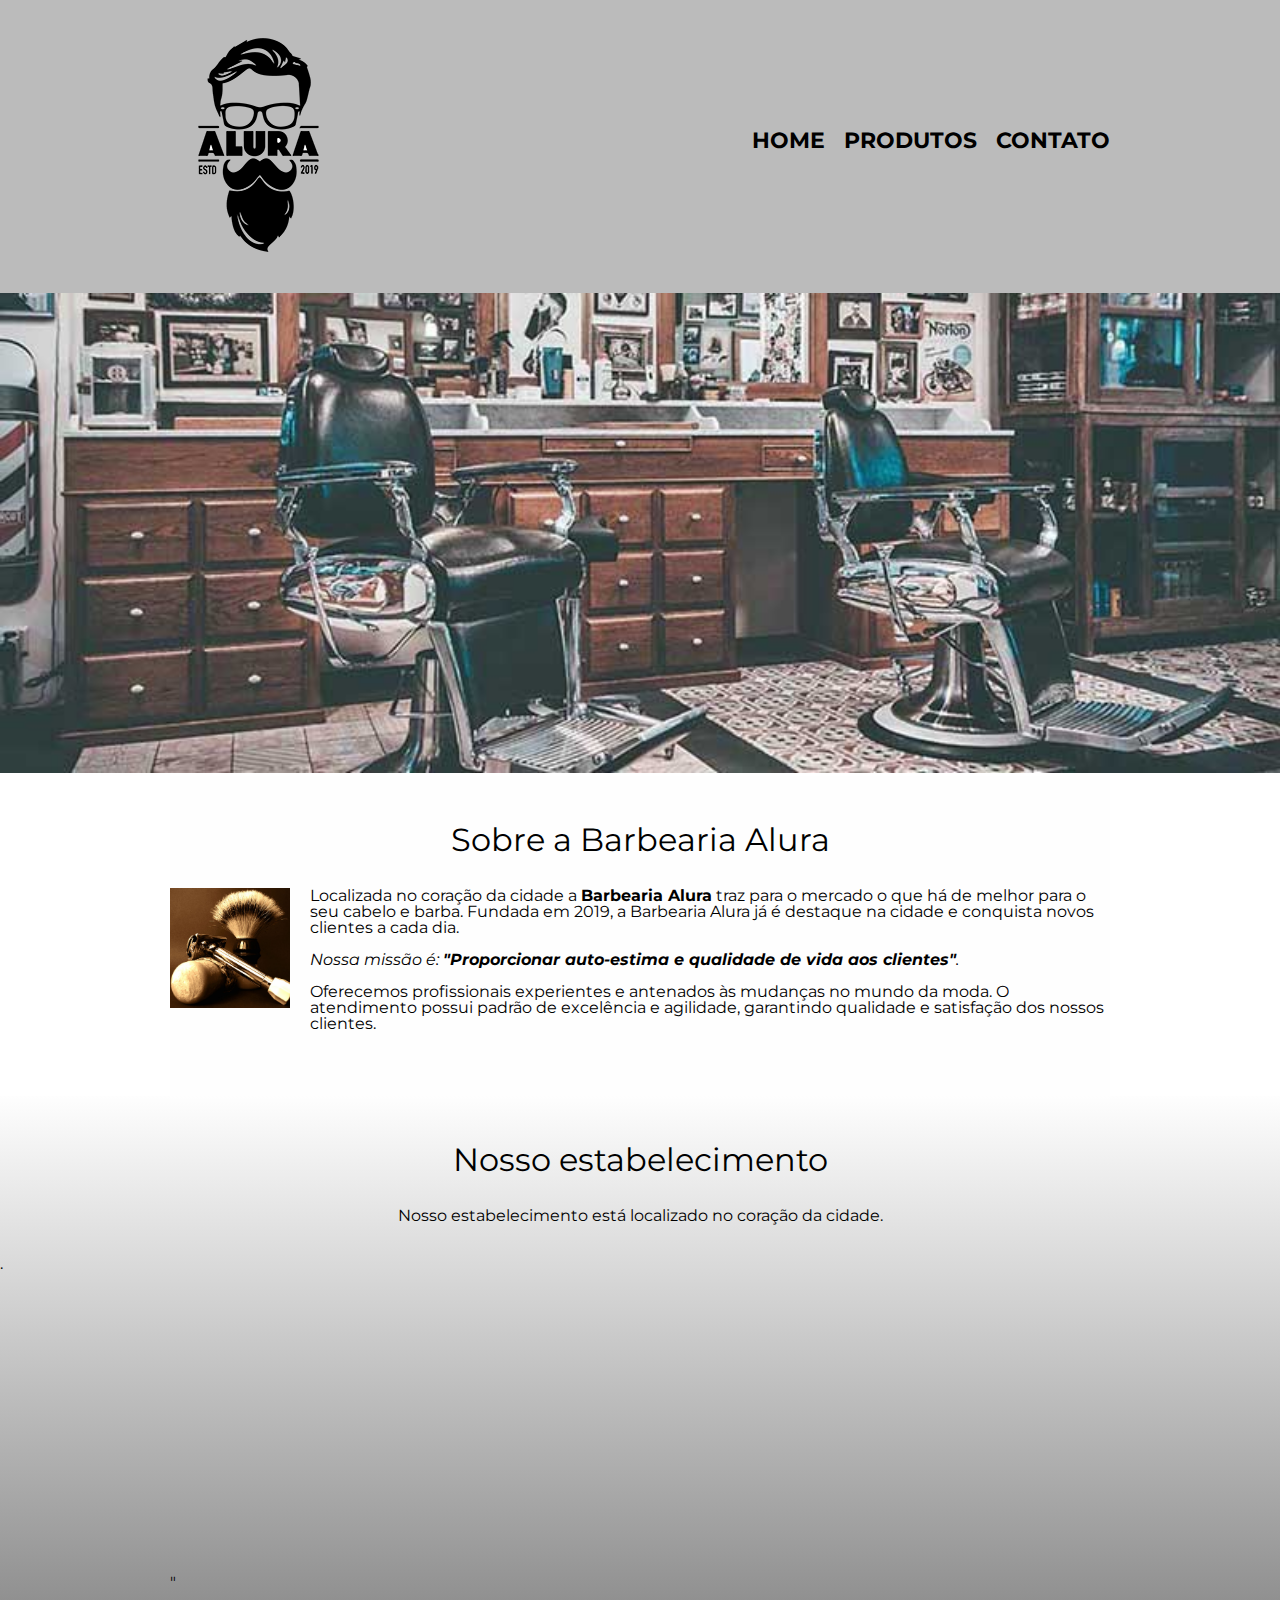
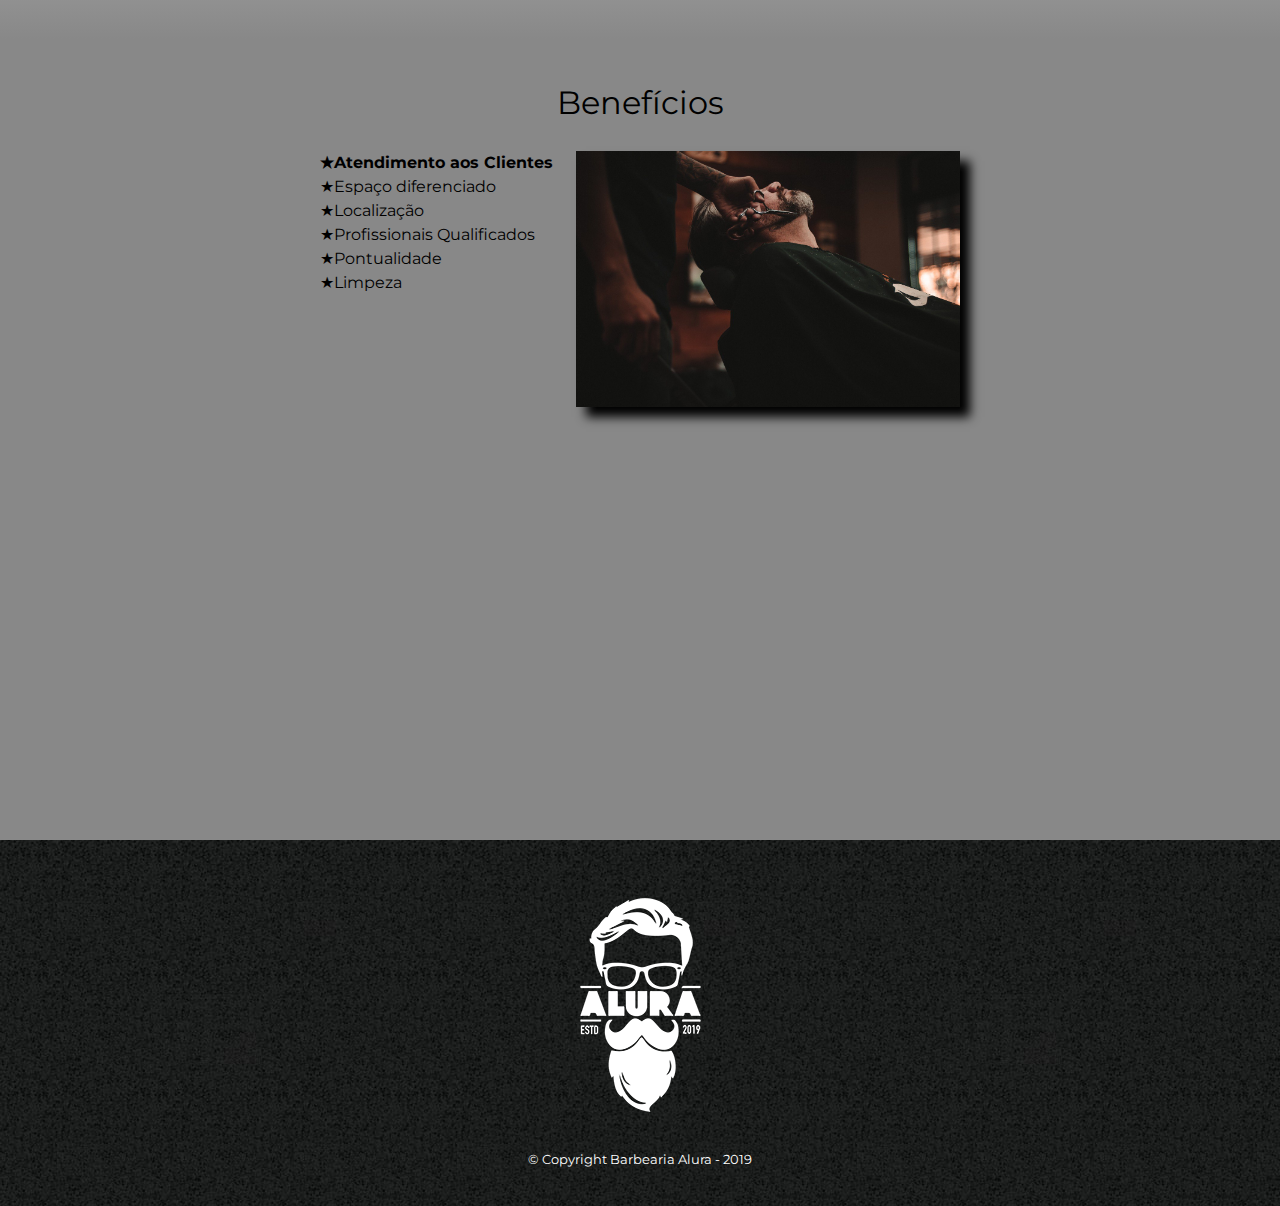
<file: index.html>
<!DOCTYPE html>
<html lang="pt-br">
	<head>
		<meta charset="UTF-8">
		<meta name="viewport" content="width=device-width">
		<title>Barbearia Alura</title>
		
		<link rel="stylesheet" href="reset.css">
		<link rel="stylesheet" href="style.css">
		<link href="https://fonts.googleapis.com/css?family=Montserrat&display=swap" rel="stylesheet">
	</head>

	<body>
		<header>
			<div class="caixa">
				<h1><img src="logo.png"></h1>

				<nav>
					<ul>
						<li><a href="index.html">Home</a></li>
						<li><a href="produtos.html">Produtos</a></li>
						<li><a href="contato.html">Contato</a></li>
					</ul>
				</nav>
			</div>
		</header>
			
		<img class="banner" src="banner.jpg">
		<main>
		<section class="principal">
			<h2 class="titulo-principal">Sobre a Barbearia Alura</h2>

			<img class="utensilios" src="utensilios.jpg" alt="Utensilios de um barbeiro.">
	 
			<p>Localizada no coração da cidade a <strong>Barbearia Alura</strong> traz para o mercado o que há de melhor para o seu cabelo e barba. Fundada em 2019, a Barbearia Alura já é destaque na cidade e conquista novos clientes a cada dia.</p>

			<p id="missao"><em>Nossa missão é: <strong>"Proporcionar auto-estima e qualidade de vida aos clientes"</strong>.</em></p>

			<p>Oferecemos profissionais experientes e antenados às mudanças no mundo da moda. O atendimento possui padrão de excelência e agilidade, garantindo qualidade e satisfação dos nossos clientes.</p>
		</section>

		<section class="mapa"> 
			<h3 class="titulo-principal">Nosso estabelecimento</h3>
			<p> Nosso estabelecimento está localizado no coração da cidade.</p>.

			<div class="mapa-conteudo">
				<iframe src="https://www.google.com/maps/embed?pb=!1m18!1m12!1m3!1d234012.7014855587!2d-46.77254038359378!3d-23.588244300000003!2m3!1f0!2f0!3f0!3m2!1i1024!2i768!4f13.1!3m3!1m2!1s0x94ce5a2b2ed7f3a1%3A0xab35da2f5ca62674!2sCaelum%20-%20Escola%20de%20Tecnologia!5e0!3m2!1spt-BR!2sbr!4v1624922949413!5m2!1spt-BR!2sbr" width="100%" height="300" style="border:0;" allowfullscreen="" loading="lazy"></iframe>"
			</div>	

		</section>

		<section class="beneficios">
			<h3 class="titulo-principal">Benefícios</h3>

				<div class="conteudo-beneficios">
				<ul class="lista-beneficios">
					<li class="itens">Atendimento aos Clientes</li>
					<li class="itens">Espaço diferenciado</li>
					<li class="itens">Localização</li>
					<li class="itens">Profissionais Qualificados</li>
					<li class="itens">Pontualidade</li>
					<li class="itens">Limpeza</li>
				</ul><img src="beneficios.jpg" class="imagem-beneficios">
			</div>

			<div class="video">
				<iframe width="100%" height="315" src="https://www.youtube.com/embed/wcVVXUV0YUY" title="YouTube video player" frameborder="0" allow="accelerometer; autoplay; clipboard-write; encrypted-media; gyroscope; picture-in-picture" allowfullscreen>
				</iframe>
			</div>	
		</section>
	</main>

		<footer>
			<img src="logo-branco.png">
			<p class="copyright">&copy; Copyright Barbearia Alura - 2019</p>
		</footer>
	</body>
</html>
</file>
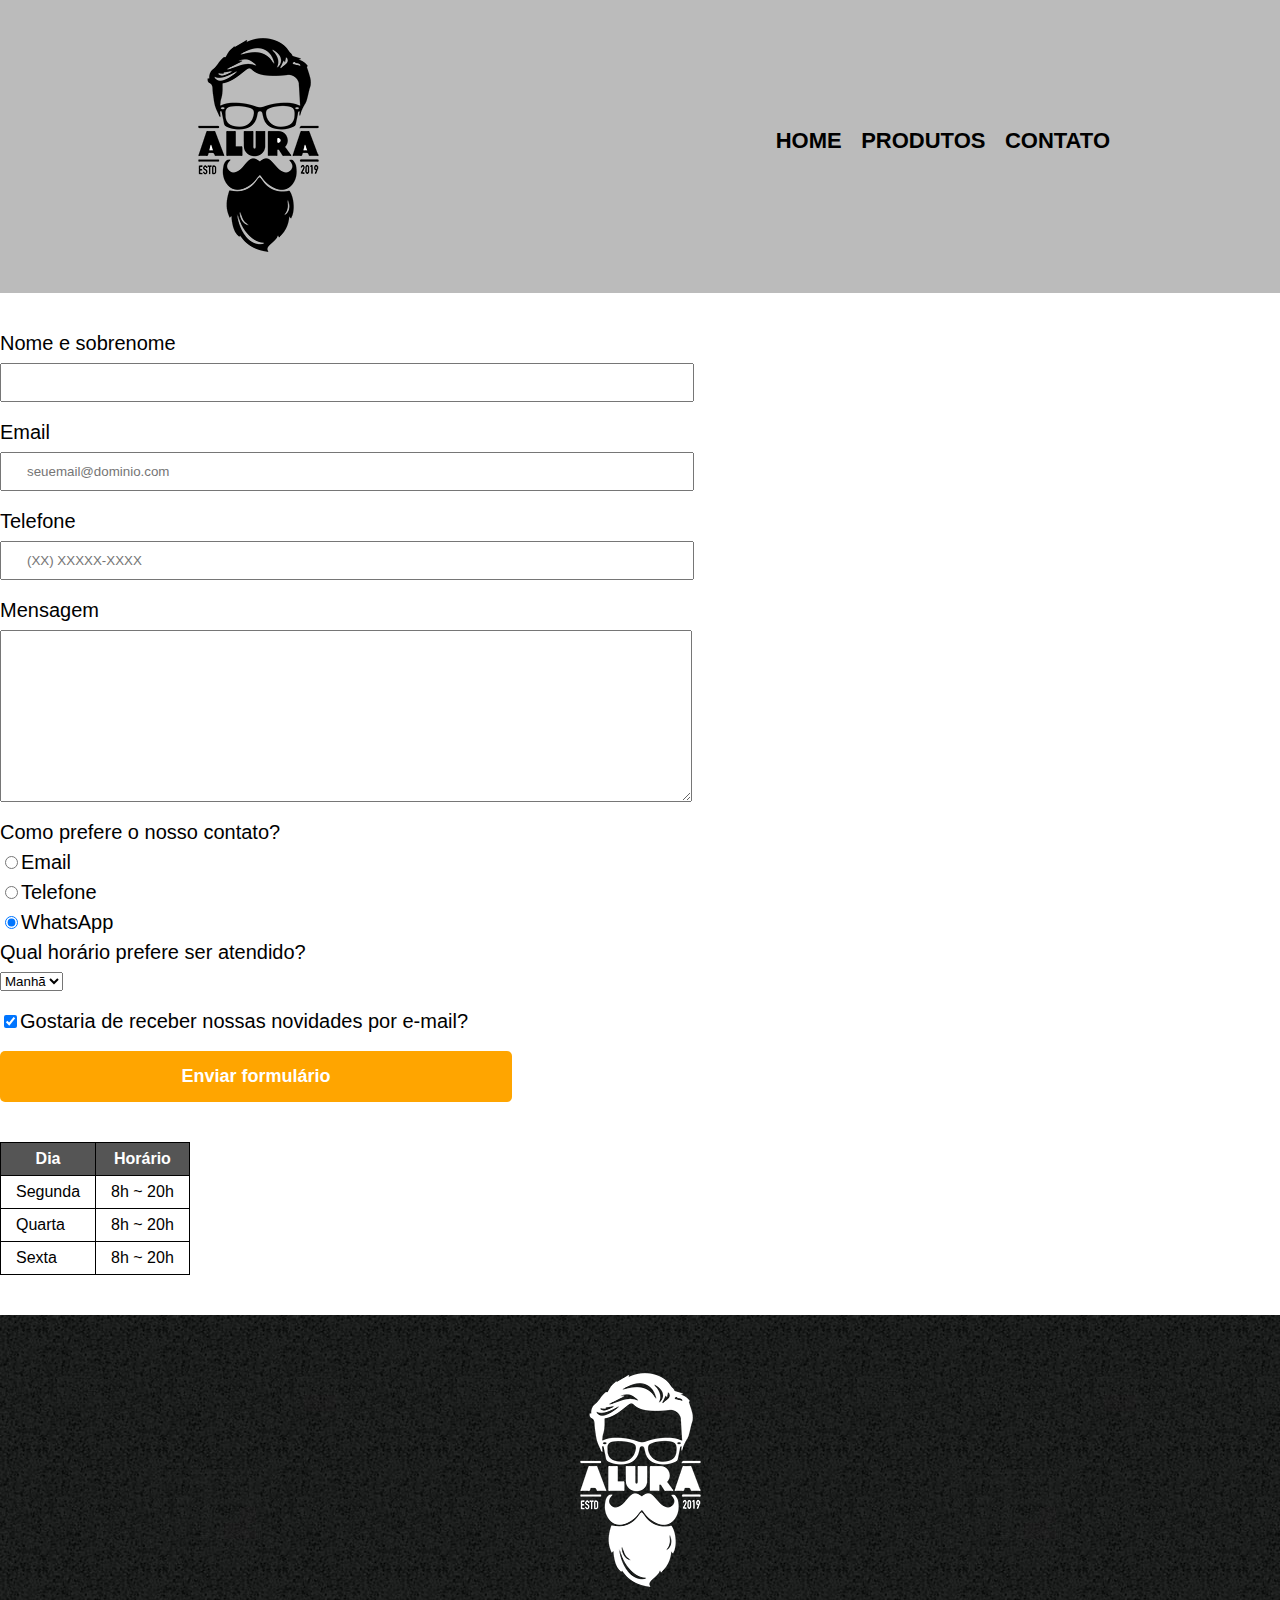
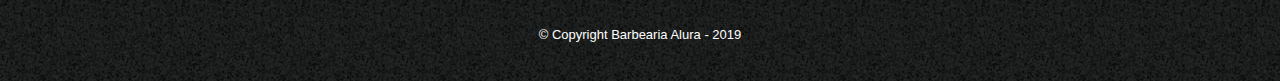
<file: contato.html>
<!DOCTYPE html>
<html>
    <head>
        <meta charset="UTF-8">
        <title>Contato - Barbearia Alura</title>

        <link rel="stylesheet" href="reset.css">
        <link rel="stylesheet" href="style.css">
    </head>
    <body>
        <header>
            <div class="caixa">
                <h1><img src="logo.png" alt="Logo da Barbearia Alura"></h1>

                <nav>
                    <ul>
                        <li><a href="index.html">Home</a></li>
                        <li><a href="produtos.html">Produtos</a></li>
                        <li><a href="contato.html">Contato</a></li>
                    </ul>
                </nav>
            </div>
        </header>

        <main>
            <form>
                <label for="nomesobrenome">Nome e sobrenome</label>
                <input type="text" id="nomesobrenome" class="input-padrao" required>

                <label for="email">Email</label>
                <input type="email" id="email" class="input-padrao" required placeholder="seuemail@dominio.com">

                <label for="telefone">Telefone</label>
                <input type="tel" id="telefone" class="input-padrao" required placeholder="(XX) XXXXX-XXXX">

                <label for="mensagem">Mensagem</label>
                <textarea cols="70" rows="10" id="mensagem" class="input-padrao">
                </textarea>

                <fieldset>
                    <legend>Como prefere o nosso contato?</legend>
                    <label for="radio-email"><input type="radio" name="contato" value="email" id="radio-email">Email</label>
                    

                    <label for="radio-telefone"><input type="radio" name="contato" value="telefone" id="radio-telefone">Telefone</label>
                    

                    <label for="radio-whatsapp"><input type="radio" name="contato" value="whatsapp" id="radio-whatsapp" checked>WhatsApp</label>
                    
                </fieldset>

                <fieldset>
                    <legend>Qual horário prefere ser atendido?</legend>
                    <select>
                        <option>Manhã</option>
                        <option>Tarde</option>
                        <option>Noite</option>
                    </select>
                </fieldset>

                <label class="checkbox"><input type="checkbox" checked>Gostaria de receber nossas novidades por e-mail?</label>

                <input type="submit" value="Enviar formulário" class="enviar">
            </form>

            <table>
                <thead> 
                    <tr>                    
                        <th>Dia</th>
                        <th>Horário</th>
                    </tr>
                </thead>
                <tbody>
                    <tr>                    
                        <td>Segunda</td>
                        <td>8h ~ 20h</td>
                    </tr>
                    <tr>
                        <td>Quarta</td>
                        <td>8h ~ 20h</td>
                    </tr>
                    <tr>
                        <td>Sexta</td>
                        <td>8h ~ 20h</td>
                    </tr>
                </tbody>


            </table>
        </main>

        <footer>
            <img src="logo-branco.png" alt="Logo da Barbearia Alura">
            <p class="copyright">&copy; Copyright Barbearia Alura - 2019</p>
        </footer>
    </body>
</html>
</file>
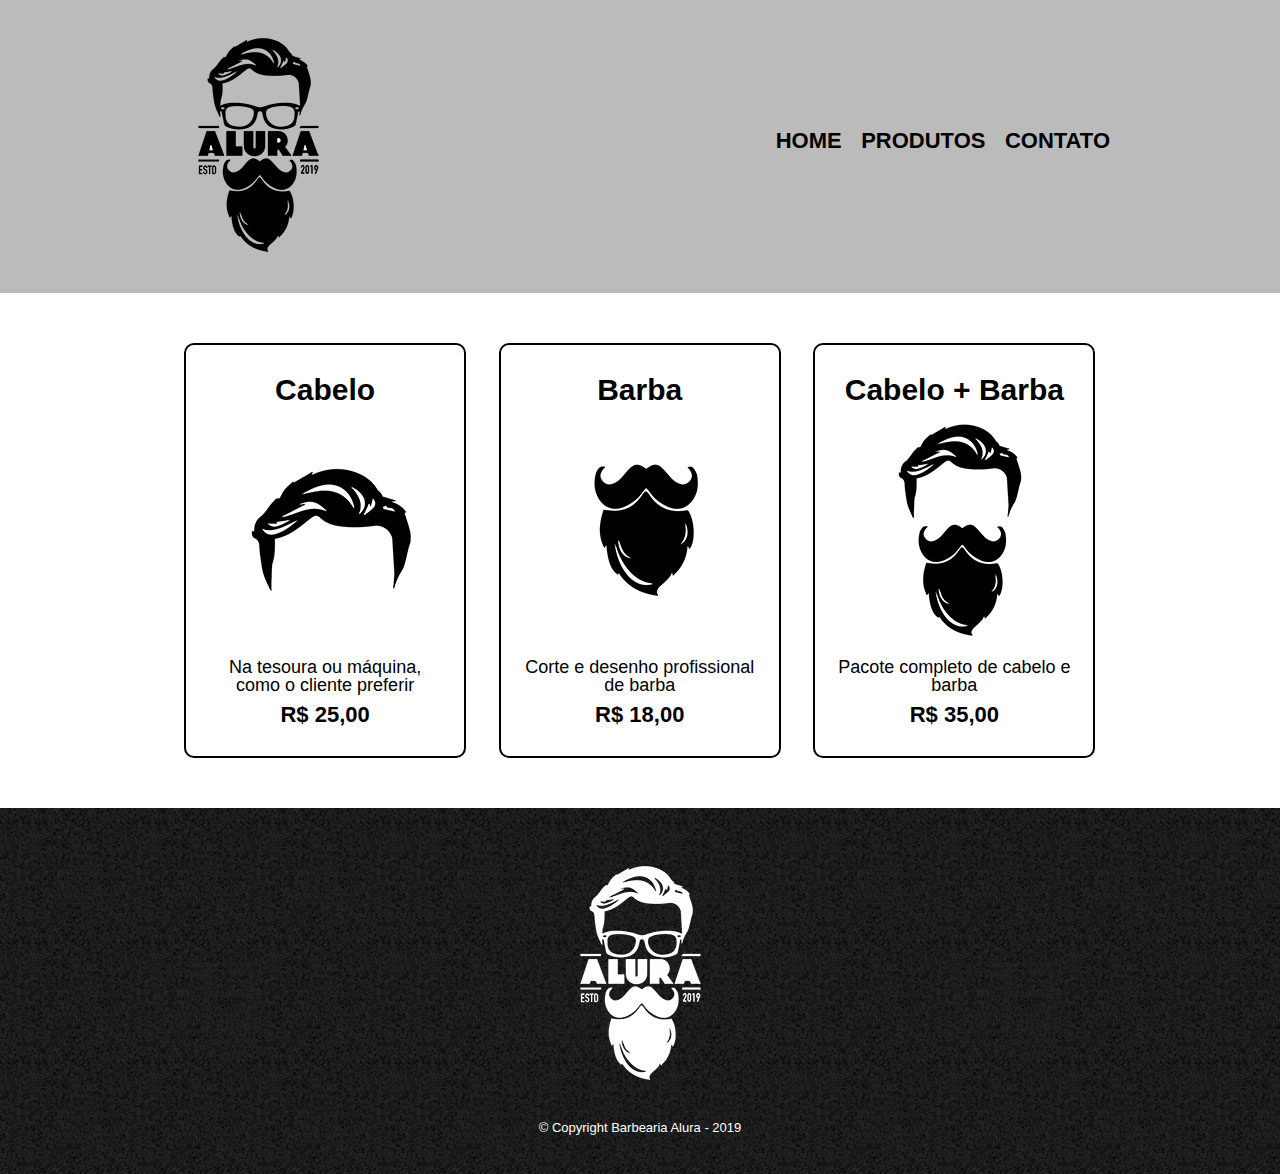
<file: produtos.html>
<!DOCTYPE html>
<html>
	<head>
		<meta charset="UTF-8">
		<title>Produtos - Barbearia Alura</title>

		<link rel="stylesheet" href="reset.css">
		<link rel="stylesheet" href="style.css">
	</head>
	<body>
		<header>
			<div class="caixa">
				<h1><img src="logo.png"></h1>

				<nav>
					<ul>
						<li><a href="index.html">Home</a></li>
						<li><a href="produtos.html">Produtos</a></li>
						<li><a href="contato.html">Contato</a></li>
					</ul>
				</nav>
			</div>
		</header>

		<main>
			<ul class="produtos">
				<li>
					<h2>Cabelo</h2>
					<img src="cabelo.jpg">
					<p class="produto-descricao">Na tesoura ou máquina, como o cliente preferir</p>
					<p class="produto-preco">R$ 25,00</p>
				</li>
				<li>
					<h2>Barba</h2>
					<img src="barba.jpg">
					<p class="produto-descricao">Corte e desenho profissional de barba</p>
					<p class="produto-preco">R$ 18,00</p>
				</li>
				<li>
					<h2>Cabelo + Barba</h2>
					<img src="cabelo+barba.jpg">
					<p class="produto-descricao">Pacote completo de cabelo e barba</p>
					<p class="produto-preco">R$ 35,00</p>
				</li>
			</ul>
		</main>

		<footer>
			<img src="logo-branco.png">
			<p class="copyright">&copy; Copyright Barbearia Alura - 2019</p>
		</footer>
	</body>
</html>
</file>
<file: style.css>
body {
	font-family: "Montserrat", sans-serif;
}

header {
	background: #BBBBBB;
	padding: 20px 0;
}

.caixa {
	position: relative;
	width: 940px;
	margin: 0 auto;
}

nav {
	position: absolute;
	top: 110px;
	right: 0;
}

nav li {
	display: inline;
	margin: 0 0 0 15px;
}

nav a {
	text-transform: uppercase;
	color: #000000;
	font-weight: bold;
	font-size: 22px;
	text-decoration: none;
}

nav a:hover {
	color: #C78C19;
	text-decoration: underline;
}

.produtos {
	width: 940px;
	margin: 0 auto;
	padding: 50px 0;
}

.produtos li {
	display: inline-block;
	text-align: center;
	width: 30%;
	vertical-align: top;
	margin: 0 1.5%;
	padding: 30px 20px;
	box-sizing: border-box;
	border: 2px solid #000000;
	border-radius: 10px;
}

.produtos li:hover {
	border-color: #C78C19;
}

.produtos li:active {
	border-color: #088C19;	
}

.produtos li:hover h2 {
	font-size: 34px;
}

.produtos h2 {
	font-size: 30px;
	font-weight: bold;
}

.produto-descricao {
	font-size: 18px;
}

.produto-preco {
	font-size: 22px;
	font-weight: bold;
	margin-top: 10px;
}

footer {
	text-align: center;
	background: url("bg.jpg");
	padding: 40px 0;
}

.copyright {
	color: #FFFFFF;
	font-size: 13px;
	margin: 20px 0 0;
}

main{

}


form{
	margin: 40px 0;

}

form label, form legend {
	display:block;
	font-size: 20px;
	margin: 0 0 10px;
}

.input-padrao {
	display: block;
	margin: 0 0 20px;
	padding: 10px 25px;
	width: 50%;
}

.checkbox {
	margin: 20px 0;
}

.enviar {
	width: 40%;
	padding: 15px 0;
	background: orange;
	color: white;
	font-weight: bold;
	font-size: 18px;
	border: none;
	border-radius: 5px;
	transition: 1s all;
	cursor: pointer;
}

.enviar:hover {
	background: darkorange;
	transform: scale(1.2);
}

table {
	margin: 20px 0 40px;
}

thead {
	background: #555555;
	color: white;
	font-weight: bold;
}

td,th {
	border: 1px solid #000000;
	padding: 8px 15px;
}


/* css da pagina inicial */
.banner {
	width: 100%
}
.titulo-principal {
	text-align: center;
	font-size: 2em;
	margin: 0 0 1em;
	clear: left;
}
.principal {
	padding: 3em 0;
	background: #FEFEFE;
	width: 940px;
	margin: 0 auto;
}
.principal p {
	margin: 0 0 1em;
}
.principal strong {
	font-weight: bold;
}
.principal em {
	font-style: italic;
}
.utensilios {
	width: 120px;
	float: left;
	margin: 0 20px 20px 0;
}
.mapa {
    padding:3em 0;
    background: linear-gradient(#FEFEFE, #888888);
}
.mapa-conteudo {
	width: 940px;
	margin: 0 auto;
}
.mapa p {
	margin: 0 0 2em;
	text-align: center;
}
.beneficios {
	padding: 3em 0;
	background: #888888;
}
.conteudo-beneficios {
	width: 640px;
	margin: 0 auto;
}
.lista-beneficios {
	width:40%;
	display: inline-block;
	vertical-align: top;
}
.itens {
	line-height: 1.5;
}
.itens:first-child {
	font-weight: bold;
}
.itens:before {
	content: "★";
}
.imagem-beneficios {
	width: 60%;
	opacity: 1;
	transition: 400ms;
	box-shadow: 10px 10px 10px 0 #000000;
}
 .imagem-beneficios:hover {
	opacity: 0.3;
 }
.video {
	width: 560px;
	margin: 2em auto;
}

@media screen and (max-width: 480px) {
	.caixa, .principal, .conteudo-beneficios, .mapa-conteudo, .video {
		width: auto;
}
h1 {
	text-align: center;
}
nav {
	position: static;
}
.lista-beneficios, .imagem-beneficios {
	witdh: 100%;
}
</file>
